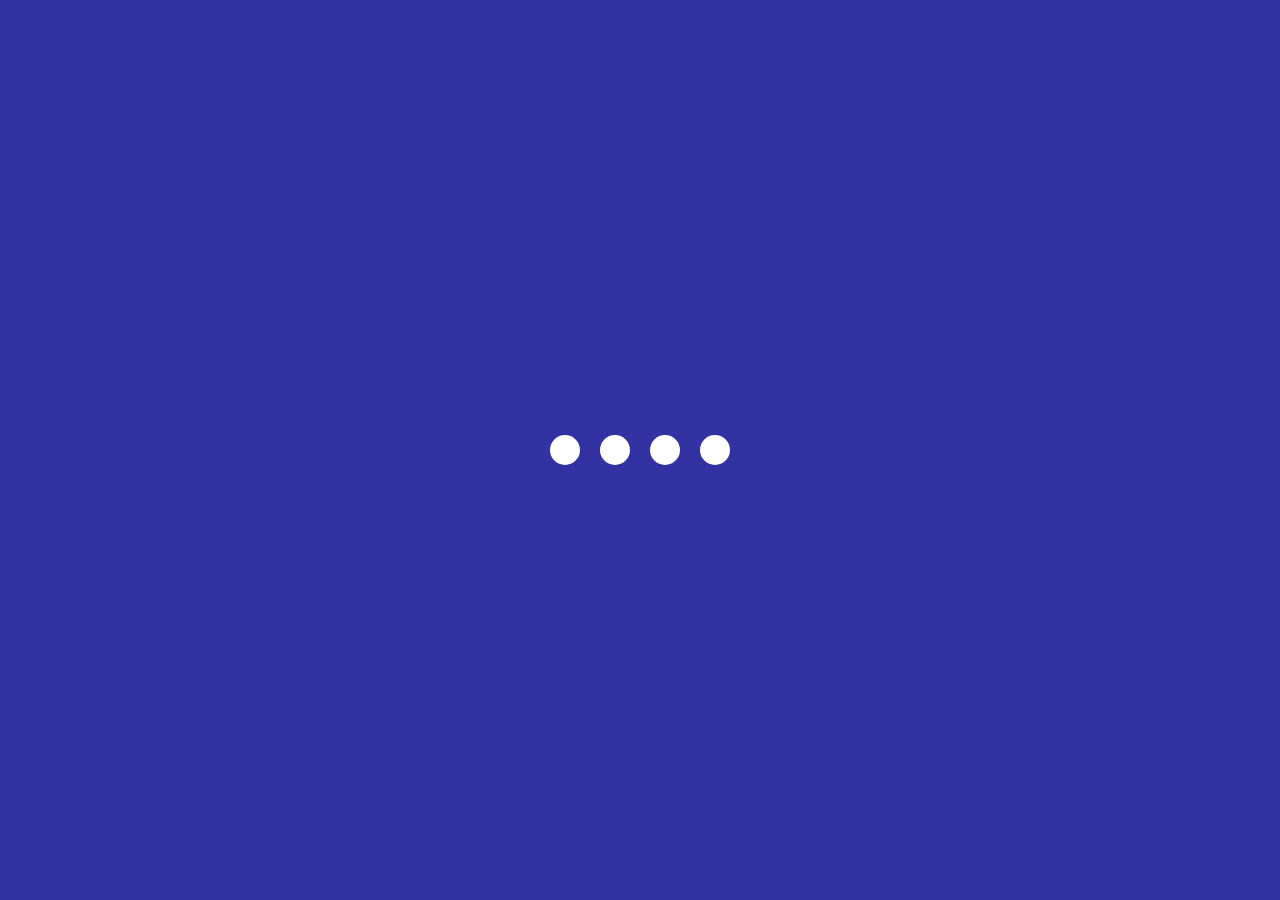
<file: 02.Creative Loading Animation/index.html>
<!DOCTYPE html>
<html lang="en">
  <head>
    <meta charset="UTF-8" />
    <meta name="viewport" content="width=device-width, initial-scale=1.0" />
    <title>Loading Animation</title>
    <link rel="stylesheet" href="style.css" />
  </head>
  <body>
    <section class="wrapper">
      <div class="loader">
        <div class="loading one"></div>
        <div class="loading two"></div>
        <div class="loading three"></div>
        <div class="loading four"></div>
      </div>
    </section>
  </body>
</html>
</file>
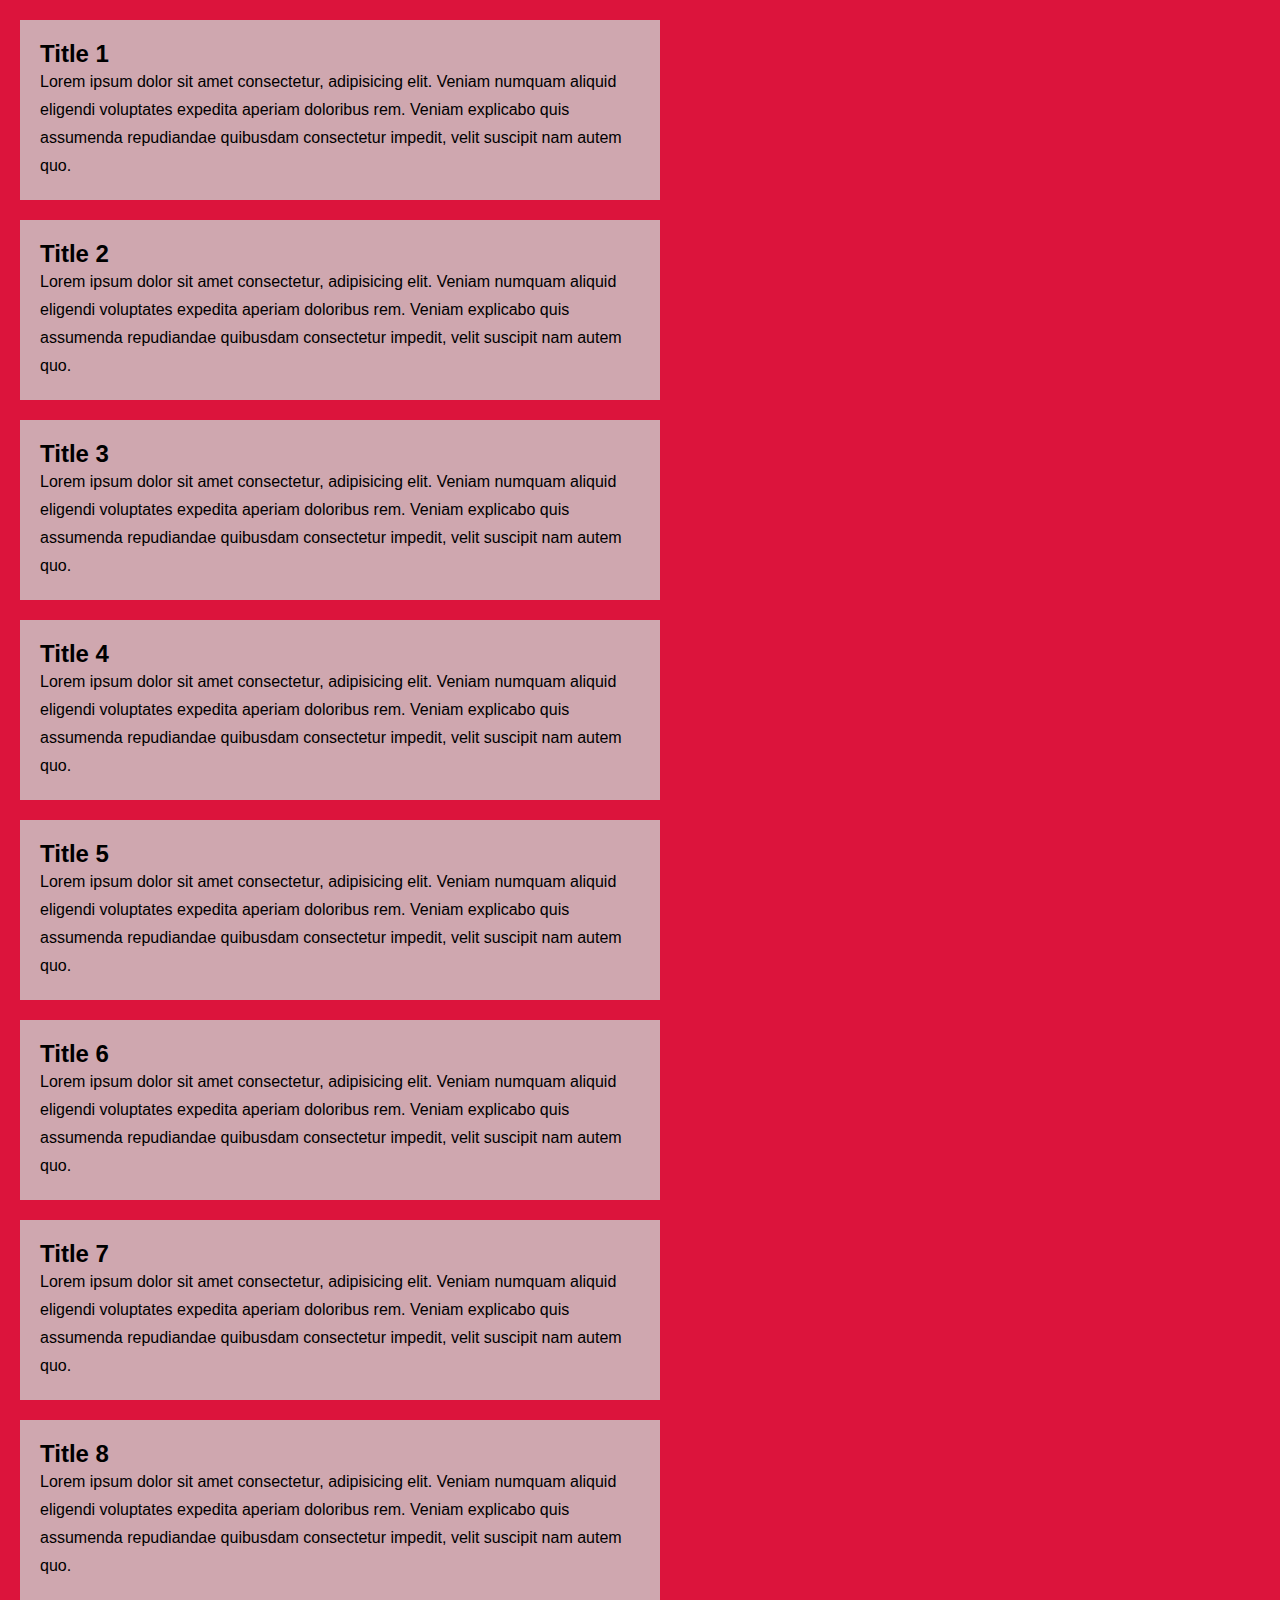
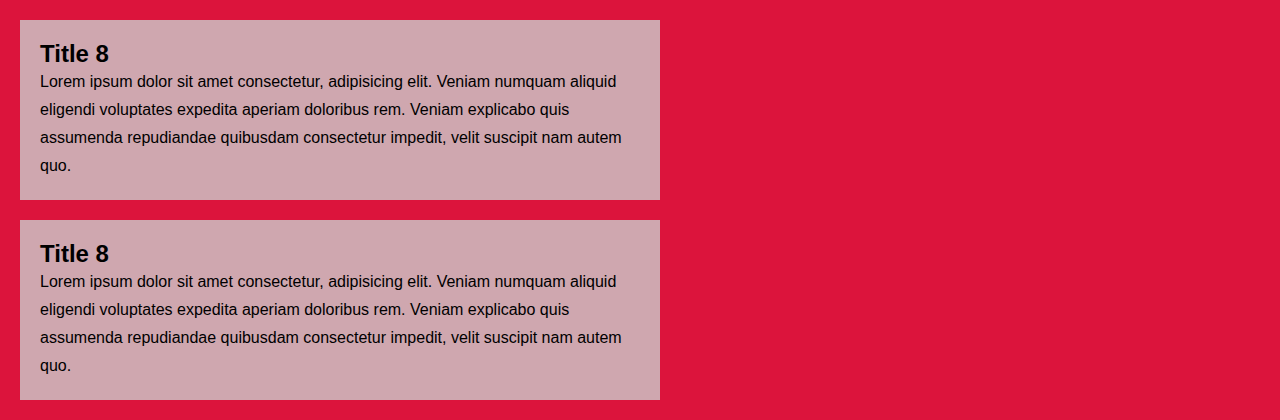
<file: 03.Custom Scrollbar/index.html>
<!DOCTYPE html>
<html lang="en">
  <head>
    <meta charset="UTF-8" />
    <meta name="viewport" content="width=device-width, initial-scale=1.0" />
    <title>Custom Scrollbar</title>
    <link rel="stylesheet" href="style.css" />
  </head>
  <body>
    <section>
      <div class="card">
        <h2 class="card-title">Title 1</h2>
        <p>
          Lorem ipsum dolor sit amet consectetur, adipisicing elit. Veniam
          numquam aliquid eligendi voluptates expedita aperiam doloribus rem.
          Veniam explicabo quis assumenda repudiandae quibusdam consectetur
          impedit, velit suscipit nam autem quo.
        </p>
      </div>
      <div class="card">
        <h2 class="card-title">Title 2</h2>
        <p>
          Lorem ipsum dolor sit amet consectetur, adipisicing elit. Veniam
          numquam aliquid eligendi voluptates expedita aperiam doloribus rem.
          Veniam explicabo quis assumenda repudiandae quibusdam consectetur
          impedit, velit suscipit nam autem quo.
        </p>
      </div>
      <div class="card">
        <h2 class="card-title">Title 3</h2>
        <p>
          Lorem ipsum dolor sit amet consectetur, adipisicing elit. Veniam
          numquam aliquid eligendi voluptates expedita aperiam doloribus rem.
          Veniam explicabo quis assumenda repudiandae quibusdam consectetur
          impedit, velit suscipit nam autem quo.
        </p>
      </div>
      <div class="card">
        <h2 class="card-title">Title 4</h2>
        <p>
          Lorem ipsum dolor sit amet consectetur, adipisicing elit. Veniam
          numquam aliquid eligendi voluptates expedita aperiam doloribus rem.
          Veniam explicabo quis assumenda repudiandae quibusdam consectetur
          impedit, velit suscipit nam autem quo.
        </p>
      </div>
      <div class="card">
        <h2 class="card-title">Title 5</h2>
        <p>
          Lorem ipsum dolor sit amet consectetur, adipisicing elit. Veniam
          numquam aliquid eligendi voluptates expedita aperiam doloribus rem.
          Veniam explicabo quis assumenda repudiandae quibusdam consectetur
          impedit, velit suscipit nam autem quo.
        </p>
      </div>
      <div class="card">
        <h2 class="card-title">Title 6</h2>
        <p>
          Lorem ipsum dolor sit amet consectetur, adipisicing elit. Veniam
          numquam aliquid eligendi voluptates expedita aperiam doloribus rem.
          Veniam explicabo quis assumenda repudiandae quibusdam consectetur
          impedit, velit suscipit nam autem quo.
        </p>
      </div>
      <div class="card">
        <h2 class="card-title">Title 7</h2>
        <p>
          Lorem ipsum dolor sit amet consectetur, adipisicing elit. Veniam
          numquam aliquid eligendi voluptates expedita aperiam doloribus rem.
          Veniam explicabo quis assumenda repudiandae quibusdam consectetur
          impedit, velit suscipit nam autem quo.
        </p>
      </div>
      <div class="card">
        <h2 class="card-title">Title 8</h2>
        <p>
          Lorem ipsum dolor sit amet consectetur, adipisicing elit. Veniam
          numquam aliquid eligendi voluptates expedita aperiam doloribus rem.
          Veniam explicabo quis assumenda repudiandae quibusdam consectetur
          impedit, velit suscipit nam autem quo.
        </p>
      </div>

      <div class="card">
        <h2 class="card-title">Title 8</h2>
        <p>
          Lorem ipsum dolor sit amet consectetur, adipisicing elit. Veniam
          numquam aliquid eligendi voluptates expedita aperiam doloribus rem.
          Veniam explicabo quis assumenda repudiandae quibusdam consectetur
          impedit, velit suscipit nam autem quo.
        </p>
      </div>

      <div class="card">
        <h2 class="card-title">Title 8</h2>
        <p>
          Lorem ipsum dolor sit amet consectetur, adipisicing elit. Veniam
          numquam aliquid eligendi voluptates expedita aperiam doloribus rem.
          Veniam explicabo quis assumenda repudiandae quibusdam consectetur
          impedit, velit suscipit nam autem quo.
        </p>
      </div>
    </section>
  </body>
</html>
</file>
<file: 02.Creative Loading Animation/style.css>
* {
  margin: 0;
  padding: 0;
  box-sizing: border-box;
}

body {
  background: #00008bcd;
}

.wrapper {
  display: flex;
  justify-content: center;
  align-items: center;
  min-height: 100vh;
}

.wrapper .loader {
  display: flex;
  justify-content: space-between;
  padding: 0 20px;
}

.loader .loading {
  background: #ffff;
  width: 30px;
  height: 30px;
  border-radius: 50px;
  margin: 0 10px;
  animation: load 0.8s ease infinite;
}

.loader .loading.one {
  animation-delay: 0.3s;
}
.loader .loading.two {
  animation-delay: 0.4s;
}
.loader .loading.three {
  animation-delay: 0.5s;
}

@keyframes load {
  0% {
    width: 30px;
    height: 30px;
  }
  50% {
    width: 20px;
    height: 20px;
  }
}
</file>
<file: 03.Custom Scrollbar/style.css>
* {
  padding: 0;
  margin: 0;
  box-sizing: border-box;
  font-family: sans-serif;
}

body {
  background: crimson;
}

.card {
  width: 50%;
  background: #cccc;
  padding: 20px;
  margin: 20px;
  font-family: sans-serif;
  line-height: 28px;
}

/* Scrollbar  */
::-webkit-scrollbar {
  background-color: transparent;
  width: 15px;
  height: 2px;
}

::-webkit-scrollbar-thumb {
  background: linear-gradient(#21d4fd, #b721ff);
  border-radius: 100px;
}
</file>
